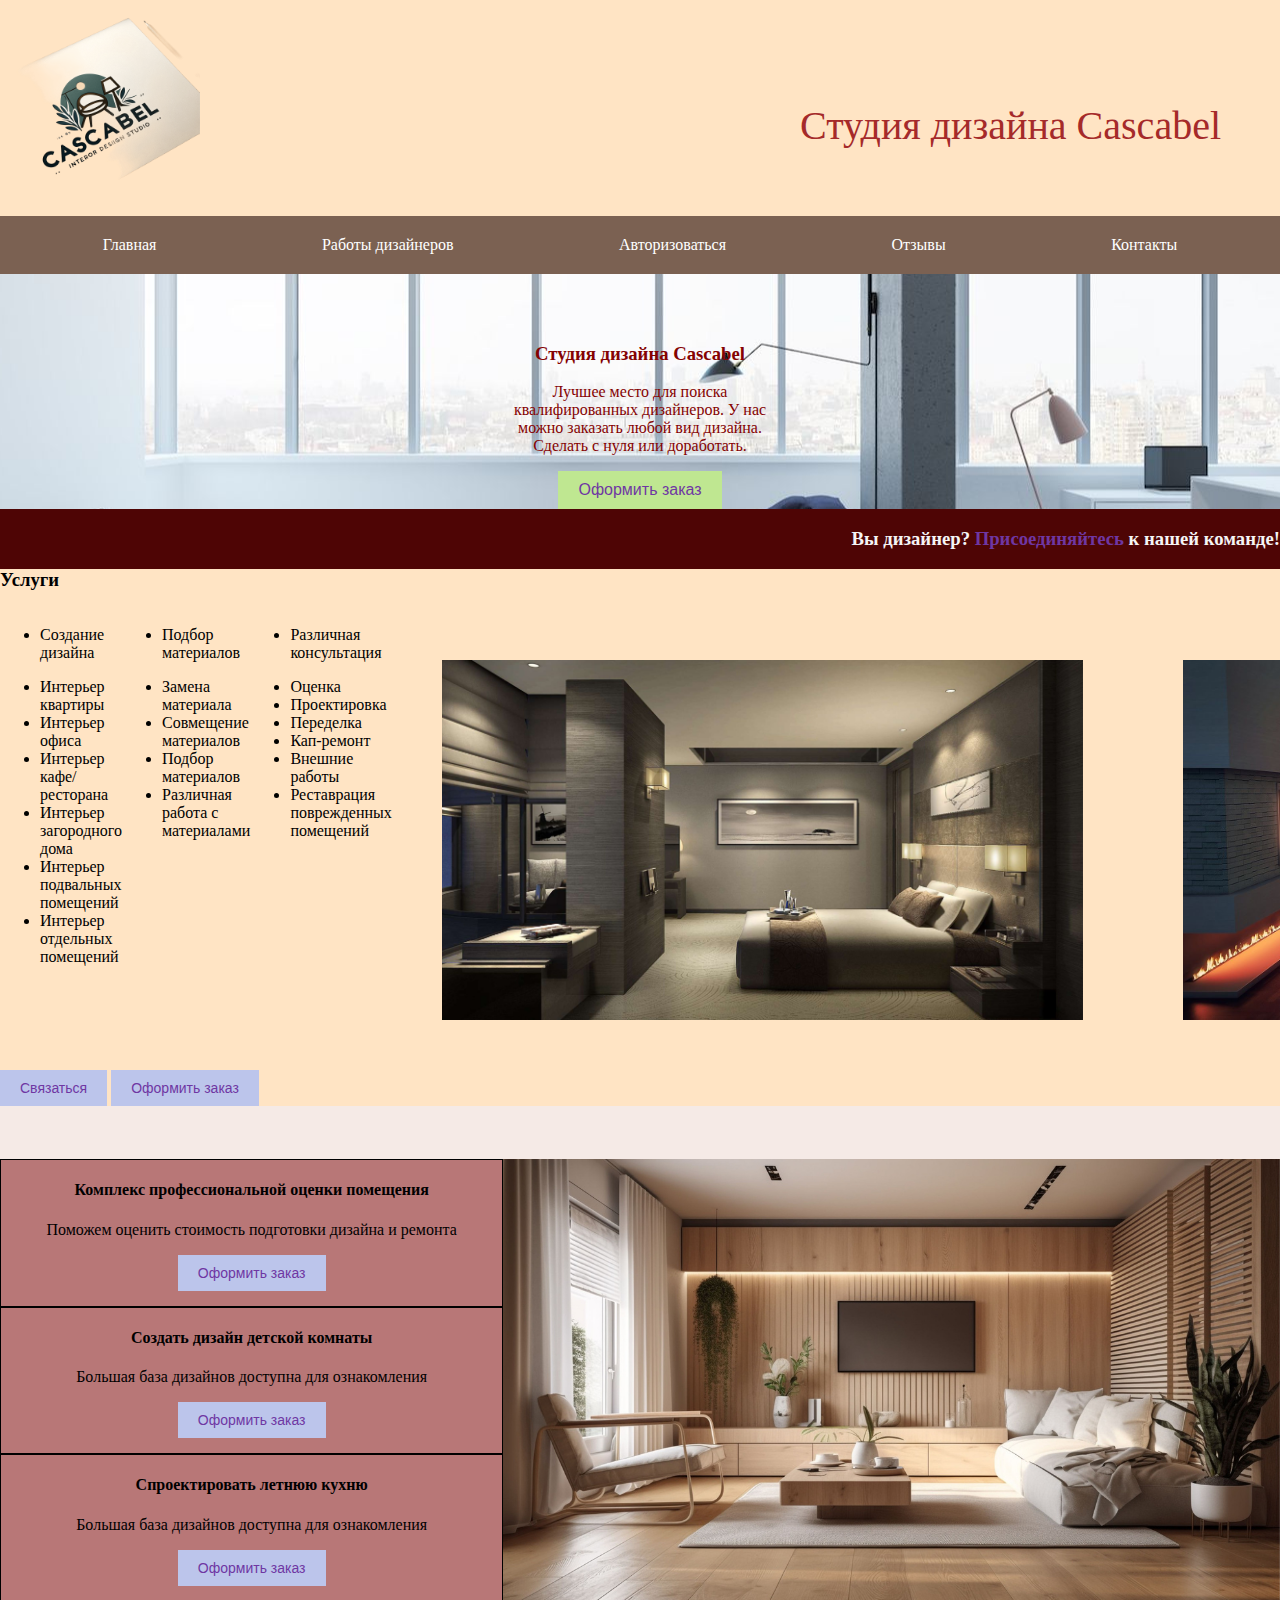
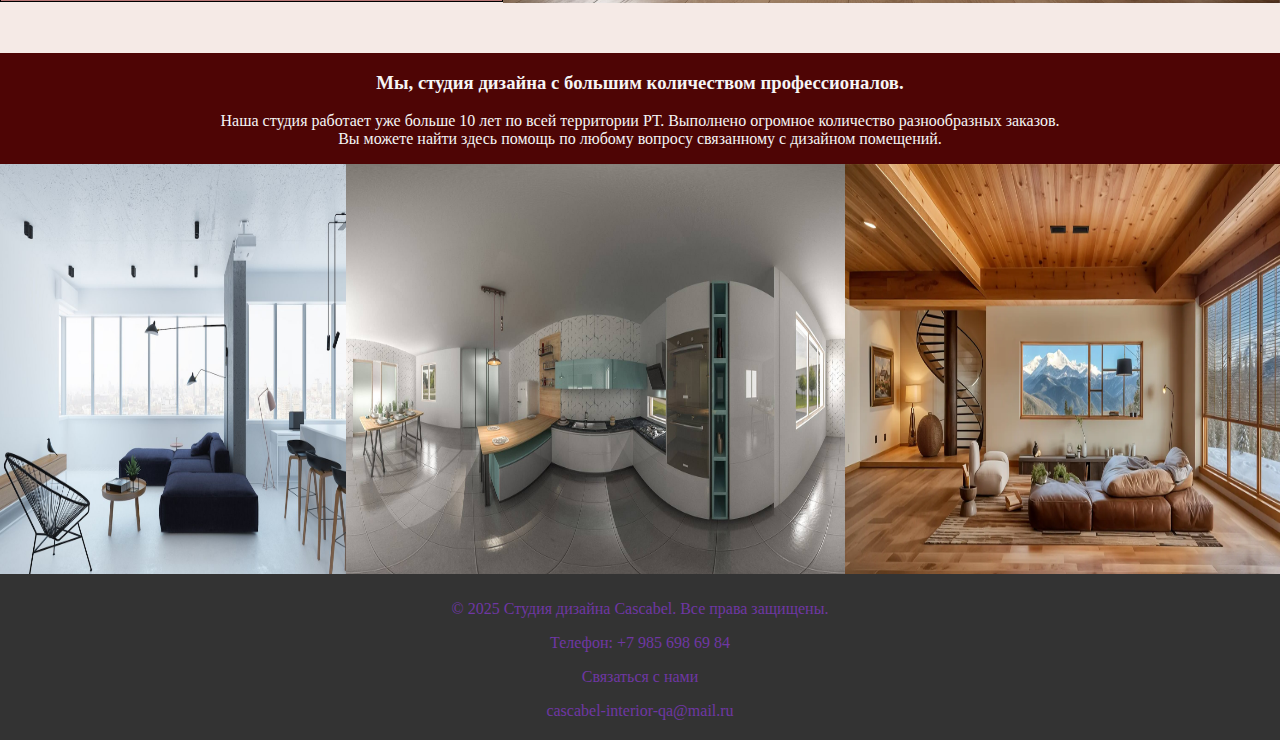
<file: index.html>
<!DOCTYPE html>
<html lang="en">
<head>
    <meta charset="UTF-8">
    <meta name="viewport" content="width=\, initial-scale=1.0">
    <link rel="stylesheet" href="css/main.css"> 
    <title>Студия дизайна Cascabel</title>
</head>
<body>
    <header>
        
    </header>

    <main class="main">
        
    </main>

    <footer>
        
    </footer>
    <script src="src/main-main.js" type="module"></script>
    
</body>
</html>
</file>
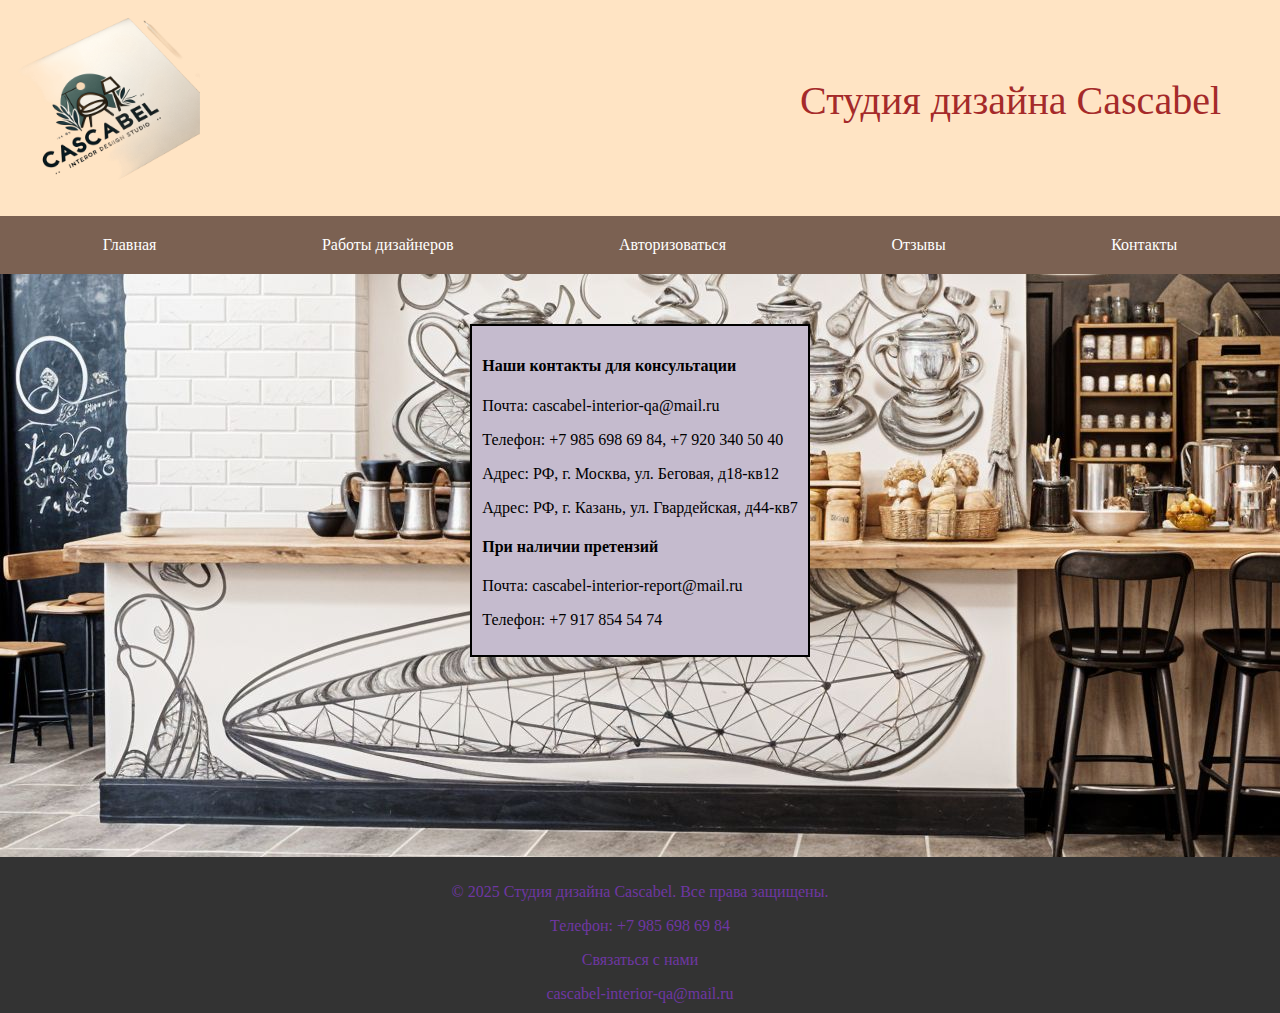
<file: feedback — copy.html>
<!DOCTYPE html>
<html lang="en">
<head>
    <meta charset="UTF-8">
    <meta name="viewport" content="width=\, initial-scale=1.0">
    <link rel="stylesheet" href="css/feedback.css"> 
    <title>Контакты</title>
</head>
<body>
    <header>
        <div class="container header_inner">
            <a class="logo" href="#">
                <img class="logo_img" src="/img/logo1.png" style="width: 200px" alt="">
                <p>Студия дизайна Cascabel</p>
            </a>

            <nav class="menu header_menu">                
                <ul class="menu_list header_menu_list">
                    <li class="menu_list_item">
                        <a class="menu_list_link" href="index.html">Главная</a>
                    </li>
                    <li class="menu_list_item">
                        <a class="menu_list_link" href="library.html">Работы дизайнеров</a>
                    </li>                   
                    <li class="menu_list_item">
                        <a class="menu_list_link" href="log-reg.html">Авторизоваться</a>
                    </li>
                    <li class="menu_list_item">
                        <a class="menu_list_link" href="review.html">Отзывы</a>
                    </li>
                    <li class="menu_list_item">
                        <a class="menu_list_link" href='#bottom'>Контакты</a>
                    </li>
                </ul>
            </nav>          
        </div>
    </header>
    <main class="main">
        <div class="contacts">
            <form class="form_contacts">
                <h4>Наши контакты для консультации</h4>
                <p>Почта: cascabel-interior-qa@mail.ru</p>
                <p>Телефон: +7 985 698 69 84, +7 920 340 50 40</p>
                <p>Адрес: РФ, г. Москва, ул. Беговая, д18-кв12</p>
                <p>Адрес: РФ, г. Казань, ул. Гвардейская, д44-кв7</p>

                <h4>При наличии претензий</h4>
                <p>Почта: cascabel-interior-report@mail.ru</p>
                <p>Телефон: +7 917 854 54 74</p>
            </form>
           
        </div>
    </main>
    <footer>
        <div class="footer_contacts">
            <p>&copy; 2025 Студия дизайна <a href="index.html">Cascabel</a>. Все права защищены.</p>
            <p><a name="bottom">Телефон: +7 985 698 69 84</a></p>
            <p><a class="feedback" href="feedback.html">Связаться с нами</a></p>
             <a class="email" href="cascabel-interior-qa@mail.ru">cascabel-interior-qa@mail.ru</a>           
         </div>
    </footer>
</body>
</html>
</file>
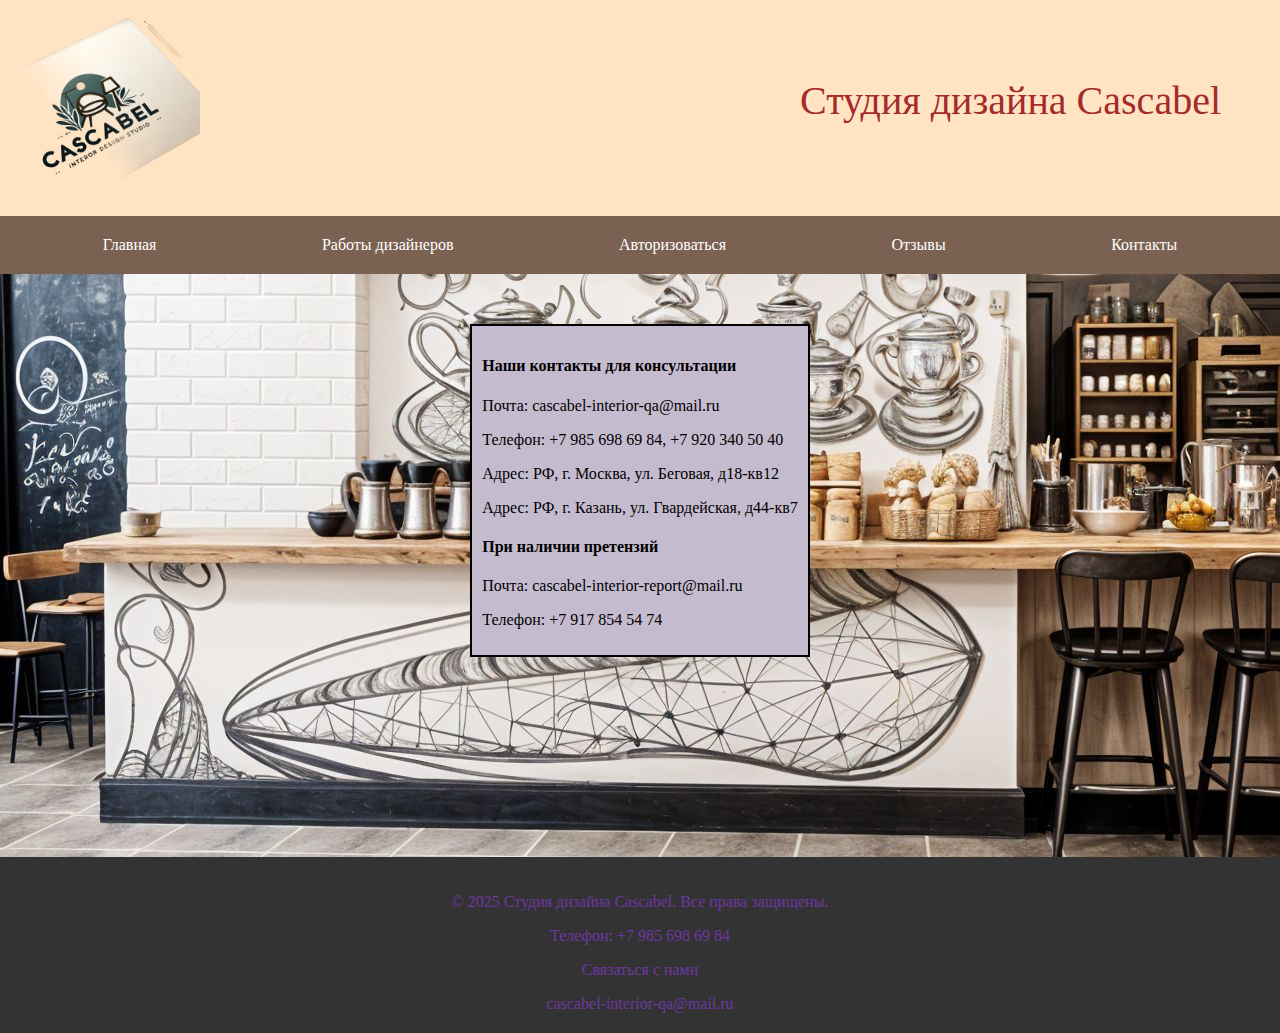
<file: feedback.html>
<!DOCTYPE html>
<html lang="en">
<head>
    <meta charset="UTF-8">
    <meta name="viewport" content="width=\, initial-scale=1.0">
    <link rel="stylesheet" href="css/feedback.css"> 
    <title>Контакты</title>
</head>
<body>
    <header>
        
    </header>
    <main class="main">
        
    </main>
    <footer>
        
    </footer>
    <script src="src/main-feedback.js" type="module"></script>
</body>
</html>
</file>
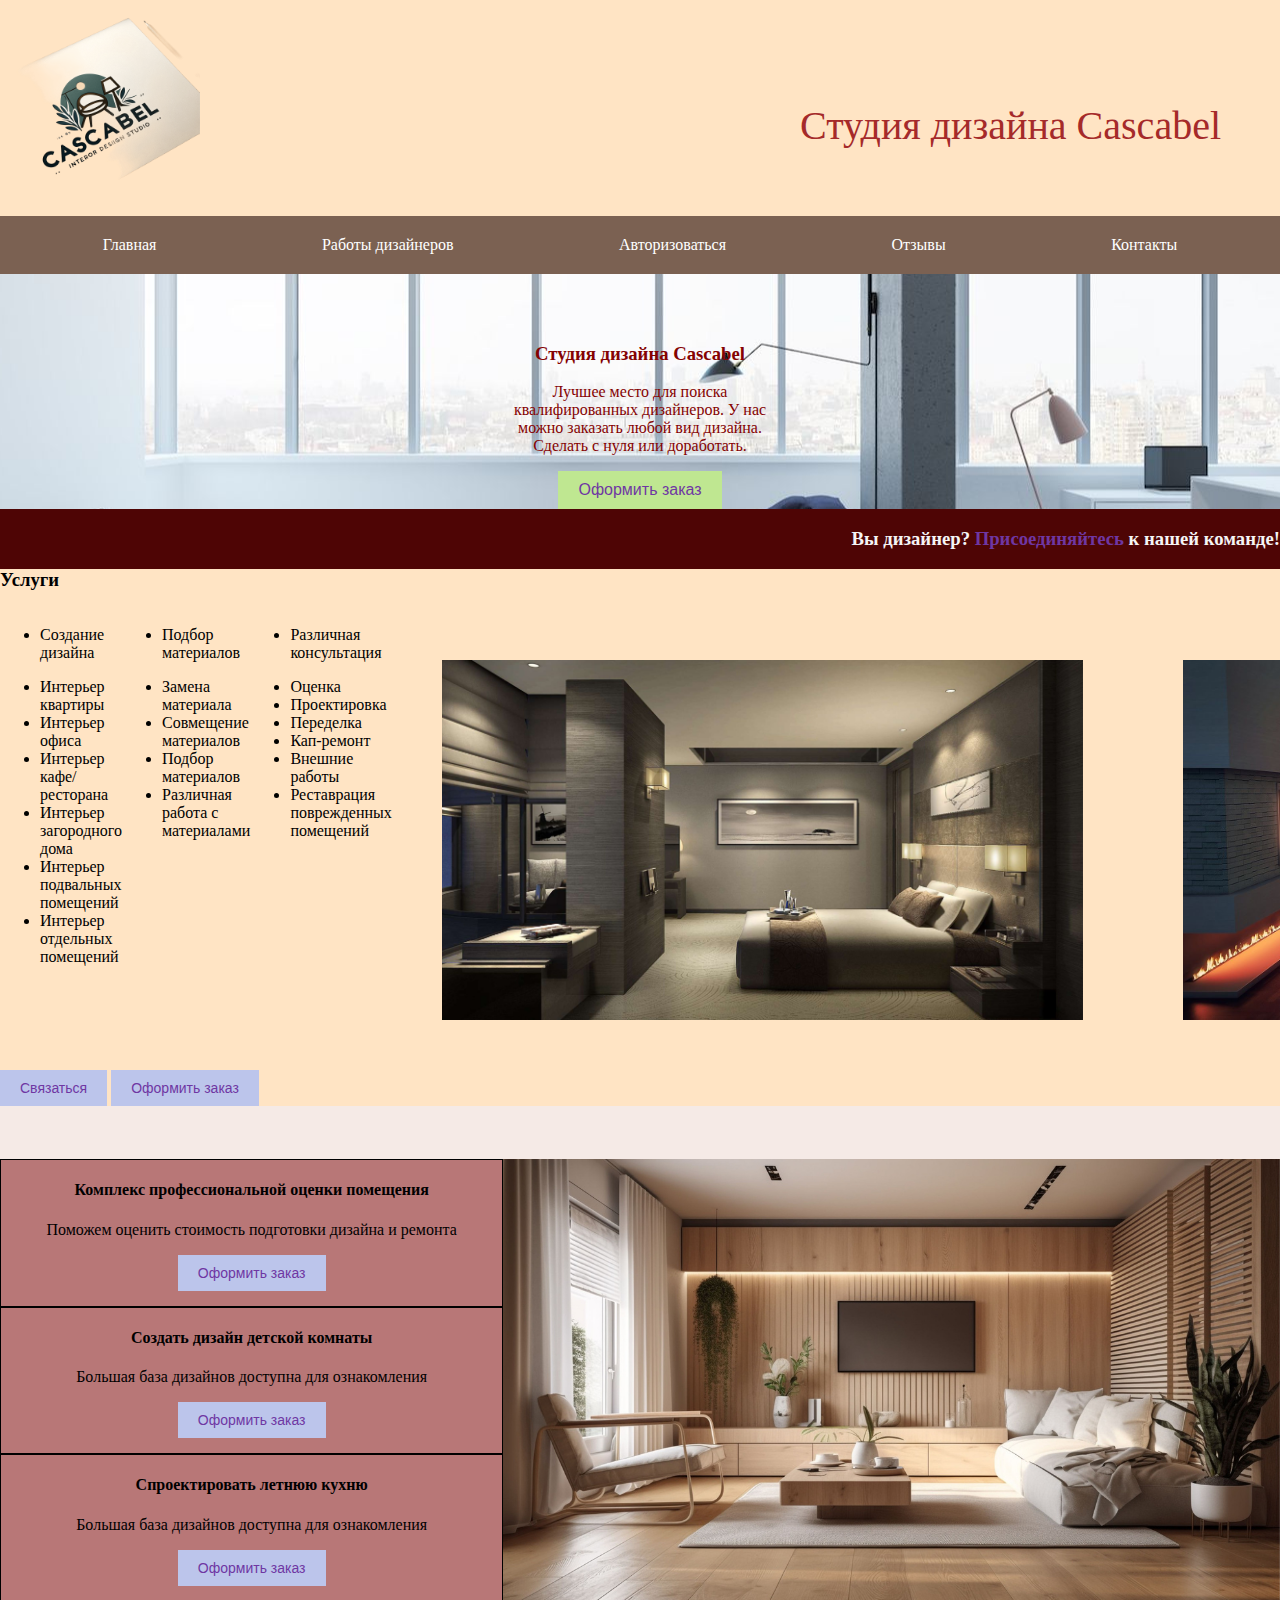
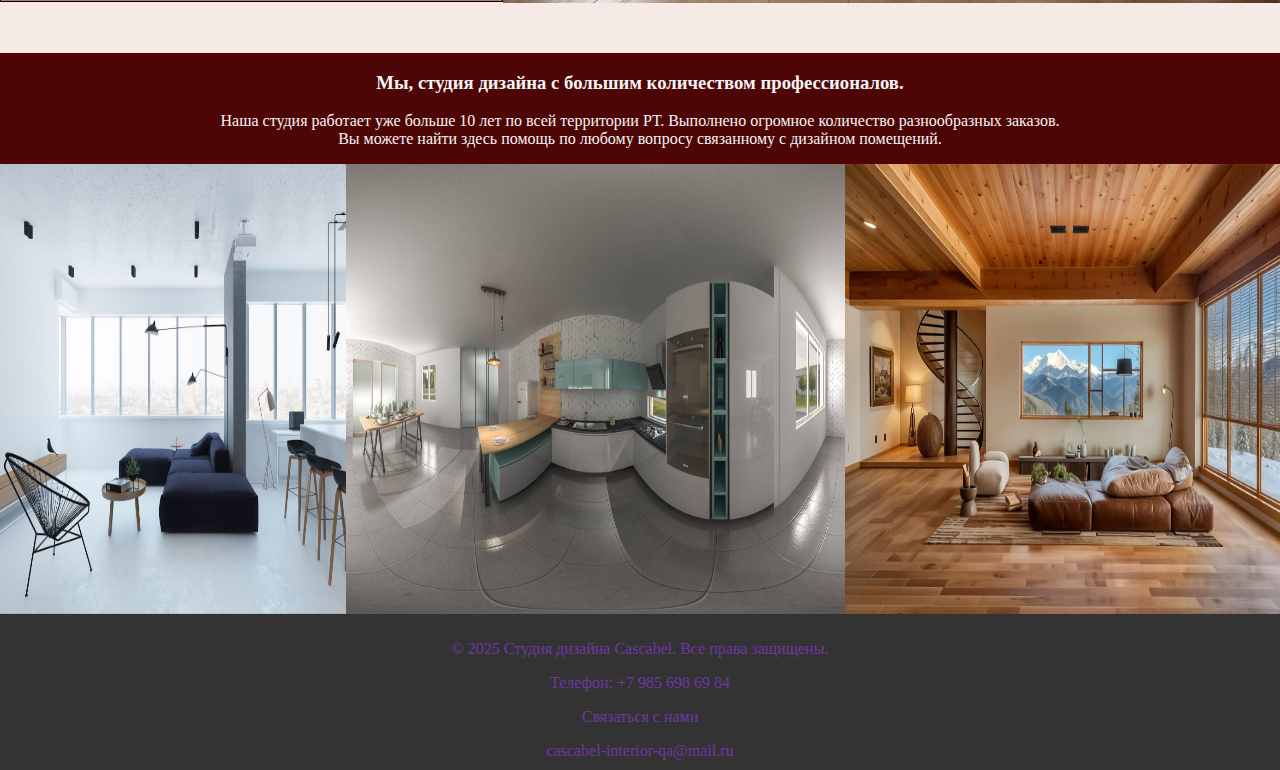
<file: index — copy.html>
<!DOCTYPE html>
<html lang="en">
<head>
    <meta charset="UTF-8">
    <meta name="viewport" content="width=\, initial-scale=1.0">
    <link rel="stylesheet" href="css/main.css"> 
    <title>Студия дизайна Cascabel</title>
</head>
<body>
    <header>
        <div class="container header_inner">
            <a class="logo" href="#">
                <img class="logo_img" src="/img/logo1.png" style="width: 200px" alt="">
                <p>Студия дизайна Cascabel</p>
            </a>

            <nav class="menu header_menu">                
                <ul class="menu_list header_menu_list">
                    <li class="menu_list_item">
                        <a class="menu_list_link" href="index.html">Главная</a>
                    </li>
                    <li class="menu_list_item">
                        <a class="menu_list_link" href="library.html">Работы дизайнеров</a>
                    </li>                   
                    <li class="menu_list_item">
                        <a class="menu_list_link" href="log-reg.html">Авторизоваться</a>
                    </li>
                    <li class="menu_list_item">
                        <a class="menu_list_link" href="review.html">Отзывы</a>
                    </li>
                    <li class="menu_list_item">
                        <a class="menu_list_link" href='#bottom'>Контакты</a>
                    </li>
                </ul>
            </nav>          
        </div>
    </header>

    <main class="main">
        <section class="top">

            <div class="top_container">
                <div class="top_content">
                    <h3 class="top_title "> Студия дизайна Cascabel</h3>
                    <p class="top_text section_text">Лучшее место для поиска квалифированных дизайнеров.
                        У нас можно заказать любой вид дизайна. Сделать с нуля или доработать. 
                    </p>

                    <button class="order_btn"><a href="order.html">Оформить заказ</a></button>
                </div>                
            </div>
            
        </section>
        <div class="reg-link"><h3>Вы дизайнер? <a href="log-reg.html">Присоединяйтесь</a> к нашей команде!</h3>
        </div>
       

        <section class="services">  
            <h3>Услуги</h3>          
            <div class="services-inner">
                

                <div class="services-dropdown">
                    <ul>
                        <li>Создание дизайна</li>
                    </ul>
                    <ul class="services-dropdown-content">
                        <li>Интерьер квартиры</li>
                        <li>Интерьер офиса</li>
                        <li>Интерьер кафе/ресторана</li>
                        <li>Интерьер загородного дома</li>
                        <li>Интерьер подвальных помещений</li>
                        <li>Интерьер отдельных помещений</li>                        
                    </ul>
                </div>

                <div class="services-dropdown">
                    <ul>
                        <li>Подбор материалов</li>
                    </ul>
                    <ul class="services-dropdown-content">
                        <li>Замена материала</li>
                        <li>Совмещение материалов</li>
                        <li>Подбор материалов</li>
                        <li>Различная работа с материалами</li>                      
                    </ul>
                </div>

                <div class="services-dropdown">
                    <ul>
                        <li>Различная консультация</li>
                    </ul>
                    <ul class="services-dropdown-content">
                        <li>Оценка</li>
                        <li>Проектировка</li>
                        <li>Переделка</li>
                        <li>Кап-ремонт</li>
                        <li>Внешние работы</li>
                        <li>Реставрация поврежденных помещений</li>                       
                    </ul>
                </div>
                <img class="bg_1"src="/img/mainp5.jpg" width="1800px" height="360px
                ">
                <img class="bg_1" src="/img/mainp4.jpg" width="1800px" height="360px">             
            </div>
            
            <button class="button"><a href="feedback.html">Связаться</a></button>                
                <button class="button"><a href="order.html">Оформить заказ</a></button>
        </section>       
<div><br><br><br></div>
        

<section class="requests">

            <h3>Популярные запросы</h3>
            <div class="container_requests">
                <section class="request_item_section">
                    <div class="request_item">
                        
                        <h4 class="stock_item_title">Комплекс профессиональной оценки помещения</h4>
                        <p class="stock_item_text">Поможем оценить стоимость подготовки дизайна и ремонта</p>
                        <button class="button"><a href="order.html">Оформить заказ</a></button>
                    </div>
    
                    <div class="request_item">
                        
                        <h4 class="stock_item_title">Создать дизайн детской комнаты</h4>
                        <p class="stock_item_text">Большая база дизайнов доступна для ознакомления</p>
                        <button class="button"><a href="order.html">Оформить заказ</a></button>
                    </div>
    
                    <div class="request_item">
                        
                        <h4 class="stock_item_title">Спроектировать летнюю кухню</h4>
                        <p class="stock_item_text">Большая база дизайнов доступна для ознакомления</p>
                        <button class="button"><a href="order.html">Оформить заказ</a></button>
                    </div>
                </section>
                 <img src="/img/mainp3.jpg" height="444px" width="1200px" alt="">              
            </div>
            
        </section>

  
        <section class="about_info">
            <div class="container about_inner">
                <div class="about_content">
                    <h3 class="about_title">
                        Мы, студия дизайна с большим количеством профессионалов.
                    </h3>
                    <p class="about_text section_text">
                        Наша студия работает уже больше 10 лет по всей территории РТ. Выполнено огромное количество разнообразных заказов.<br>
                        Вы можете найти здесь помощь по любому вопросу связанному с дизайном помещений.
                    </p>
                </div>                
            </div>
            <div class="list-img">
                <ul class="about_list">
                    <li class="about_item"><img class="about_item_picture" src="img/mainp2.jpg" alt=""></li>
                    <li class="about_item"><img class="about_item_picture" src="img/mainp1.jpg" alt=""></li>                                    
                    <li class="about_item"><img class="about_item_picture" src="img/log5.png" alt=""></li>
                </ul>
            </div>
        </section>
    </main>

    <footer>
        <div class="footer_contacts">
        <p>&copy; 2025 Студия дизайна <a href="index.html">Cascabel</a>. Все права защищены.</p>
        <p><a name="bottom">Телефон: +7 985 698 69 84</a></p>
        <p><a class="feedback" href="feedback.html">Связаться с нами</a></p>
         <a class="email" href="cascabel-interior-qa@mail.ru">cascabel-interior-qa@mail.ru</a>           
     </div>
    </footer>
    
</body>
</html>
</file>
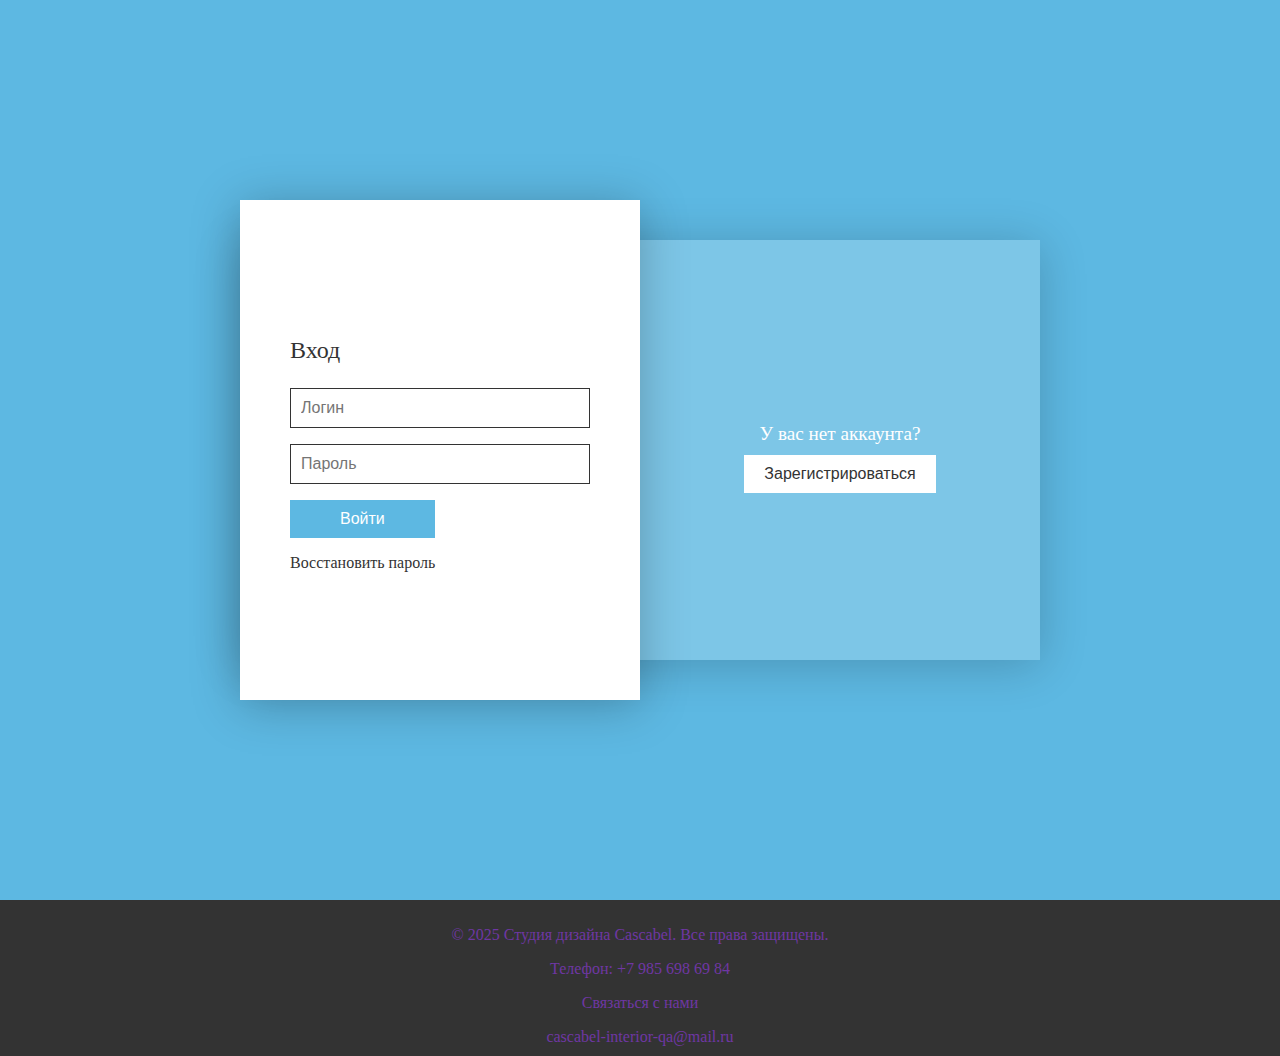
<file: log-reg — copy.html>
<!DOCTYPE html>
<html lang="en">
<head>
    <meta charset="UTF-8">
    <meta name="viewport" content="width=\, initial-scale=1.0">
    <link rel="stylesheet" href="css/log-reg.css"> 
    <script src="script.js" defer></script>
    <title>Авторизация</title>
</head>
<body>
    <main class="log-reg">
        <article class="container">
            <div class="block">
                <section class="block_item block-item">
                    <h2 class="block-item_title">У вас уже есть аккаунт?</h2>
                    <button class="block-item_btn signin-btn">Войти</button>
                </section>
                <section class="block_item block-item">
                    <h2 class="block-item_title">У вас нет аккаунта?</h2>
                    <button class="block-item_btn signup-btn">Зарегистрироваться</button>
                </section>
            </div>
            <div class="form-box">
                <form action="#" class="form form_signin">
                    <h3 class="form_title">Вход</h3>
                    <p>
                        <input type="text" class="form_input" placeholder="Логин">      
                    </p>
                    <p>
                        <input type="text" class="form_input" placeholder="Пароль">
                    </p>
                    <p>
                        <button class="form_btn">Войти</button>
                    </p>
                    <p>
                        <a href="#" class="form_forgot">Восстановить пароль</a>
                    </p>
                </form>

                <form action="#" class="form form_signup">
                    <h3 class="form_title">Регистрация</h3>
                    <p>
                        <input type="text" class="form_input" placeholder="Логин">      
                    </p>
                    <p>
                        <input type="email" class="form_input" placeholder="Email"> 
                    </p>
                    <p>
                        <input type="text" class="form_input" placeholder="Пароль">
                    </p>
                    <p>
                        <input type="text" class="form_input" placeholder="Подтвердите пароль">
                    </p>
                    <p>
                        <button class="form_btn form_btn_signup">Зарегистрироваться</button>
                    </p>
                    <p>
                        
                    </p>
                </form>
            </div>
        </article>
    </main>
    
    <footer>
        <div class="footer_contacts">
            <p>&copy; 2025 Студия дизайна <a href="index.html">Cascabel</a>. Все права защищены.</p>
            <p><a name="bottom">Телефон: +7 985 698 69 84</a></p>
            <p><a class="feedback" href="feedback.html">Связаться с нами</a></p>
             <a class="email" href="cascabel-interior-qa@mail.ru">cascabel-interior-qa@mail.ru</a>           
         </div>
    </footer>
</body>
</html>
</file>
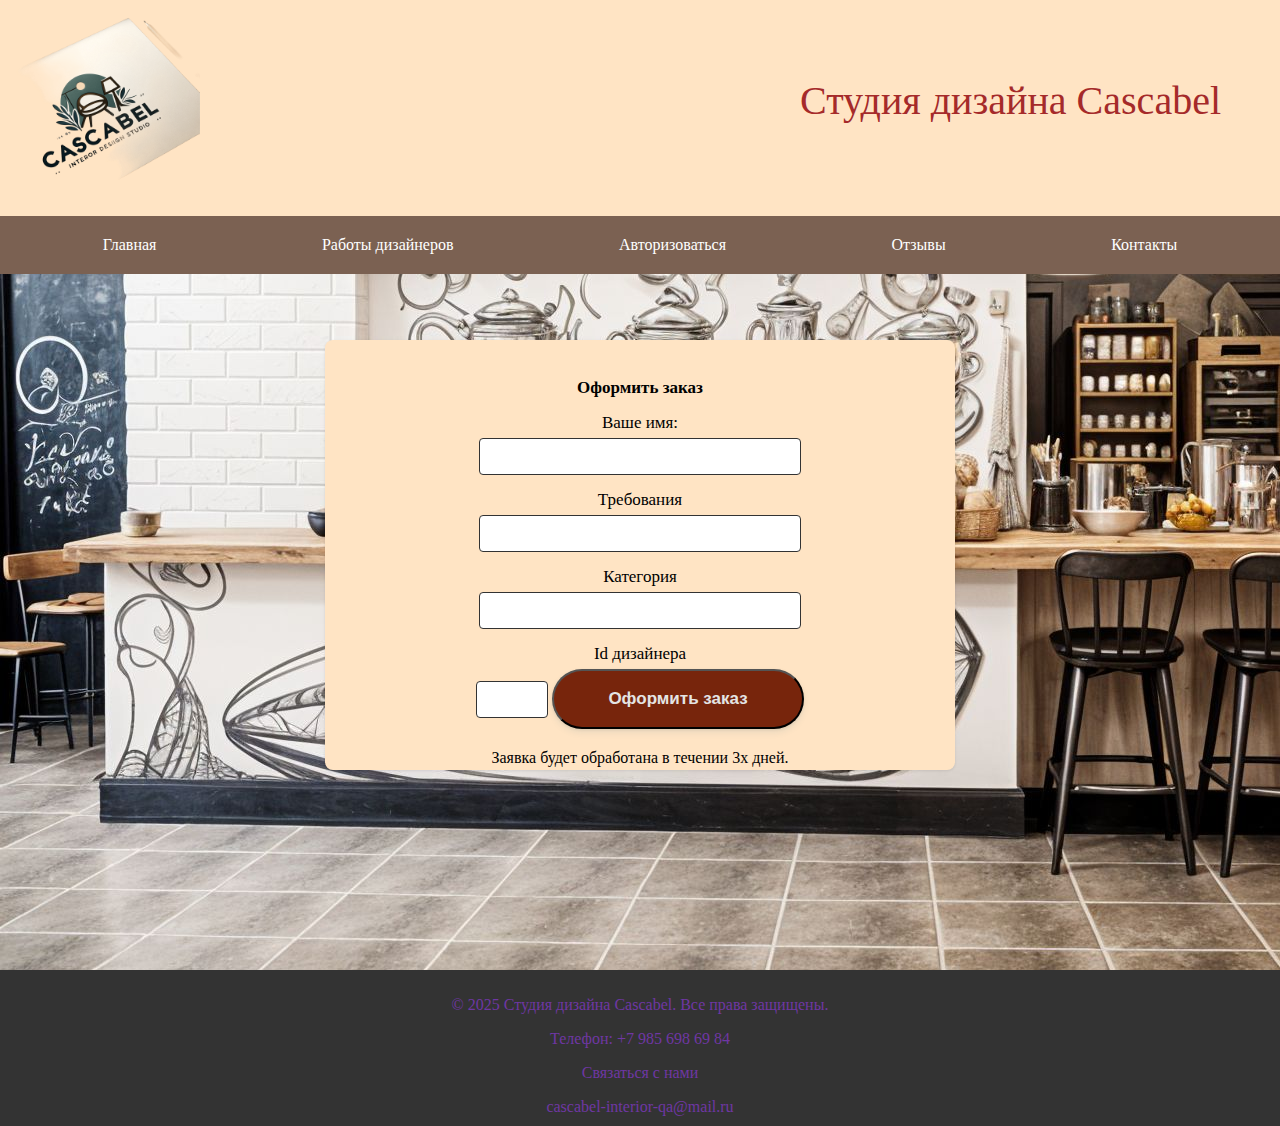
<file: order — copy.html>
<!DOCTYPE html>
<html lang="en">
<head>
    <meta charset="UTF-8">
    <meta name="viewport" content="width=\, initial-scale=1.0">
    <link rel="stylesheet" href="css/order.css"> 
    <title>Оформление заказа</title>
</head>
<body>
    <header>
        <div class="container header_inner">
            <a class="logo" href="#">
                <img class="logo_img" src="/img/logo1.png" style="width: 200px" alt="">
                <p>Студия дизайна Cascabel</p>
            </a>

            <nav class="menu header_menu">                
                <ul class="menu_list header_menu_list">
                    <li class="menu_list_item">
                        <a class="menu_list_link" href="index.html">Главная</a>
                    </li>
                    <li class="menu_list_item">
                        <a class="menu_list_link" href="library.html">Работы дизайнеров</a>
                    </li>                    
                    <li class="menu_list_item">
                        <a class="menu_list_link" href="log-reg.html">Авторизоваться</a>
                    </li>
                    <li class="menu_list_item">
                        <a class="menu_list_link" href="review.html">Отзывы</a>
                    </li>
                    <li class="menu_list_item">
                        <a class="menu_list_link" href='#bottom'>Контакты</a>
                    </li>
                </ul>
            </nav>          
        </div>
    </header>
    <main class="main">
        <div class="form-order">
            <h4>Оформить заказ</h4>
            <form id="commentForm">

                <label for="name">Ваше имя:</label>
                <input type="text" id="name" name="name" required>
                <label for="request">Требования</label>
                <input type="text" id="request" name="request" required>
                <label for="work-type">Категория</label>
                <input type="text" id="work-type" name="work-type" required>
                <label for="designerID">Id дизайнера</label>
                <input type="text" id="designerID" name="designerID" required>

                <button type="submit">Оформить заказ</button>

                <p>Заявка будет обработана в течении 3х дней.</p>
            </form>
        </div>
    </main>
    <footer>
        <div class="footer_contacts">
            <p>&copy; 2025 Студия дизайна <a href="index.html">Cascabel</a>. Все права защищены.</p>
            <p><a name="bottom">Телефон: +7 985 698 69 84</a></p>
            <p><a class="feedback" href="feedback.html">Связаться с нами</a></p>
             <a class="email" href="cascabel-interior-qa@mail.ru">cascabel-interior-qa@mail.ru</a>           
         </div>
    </footer>
</body>
</html>
</file>
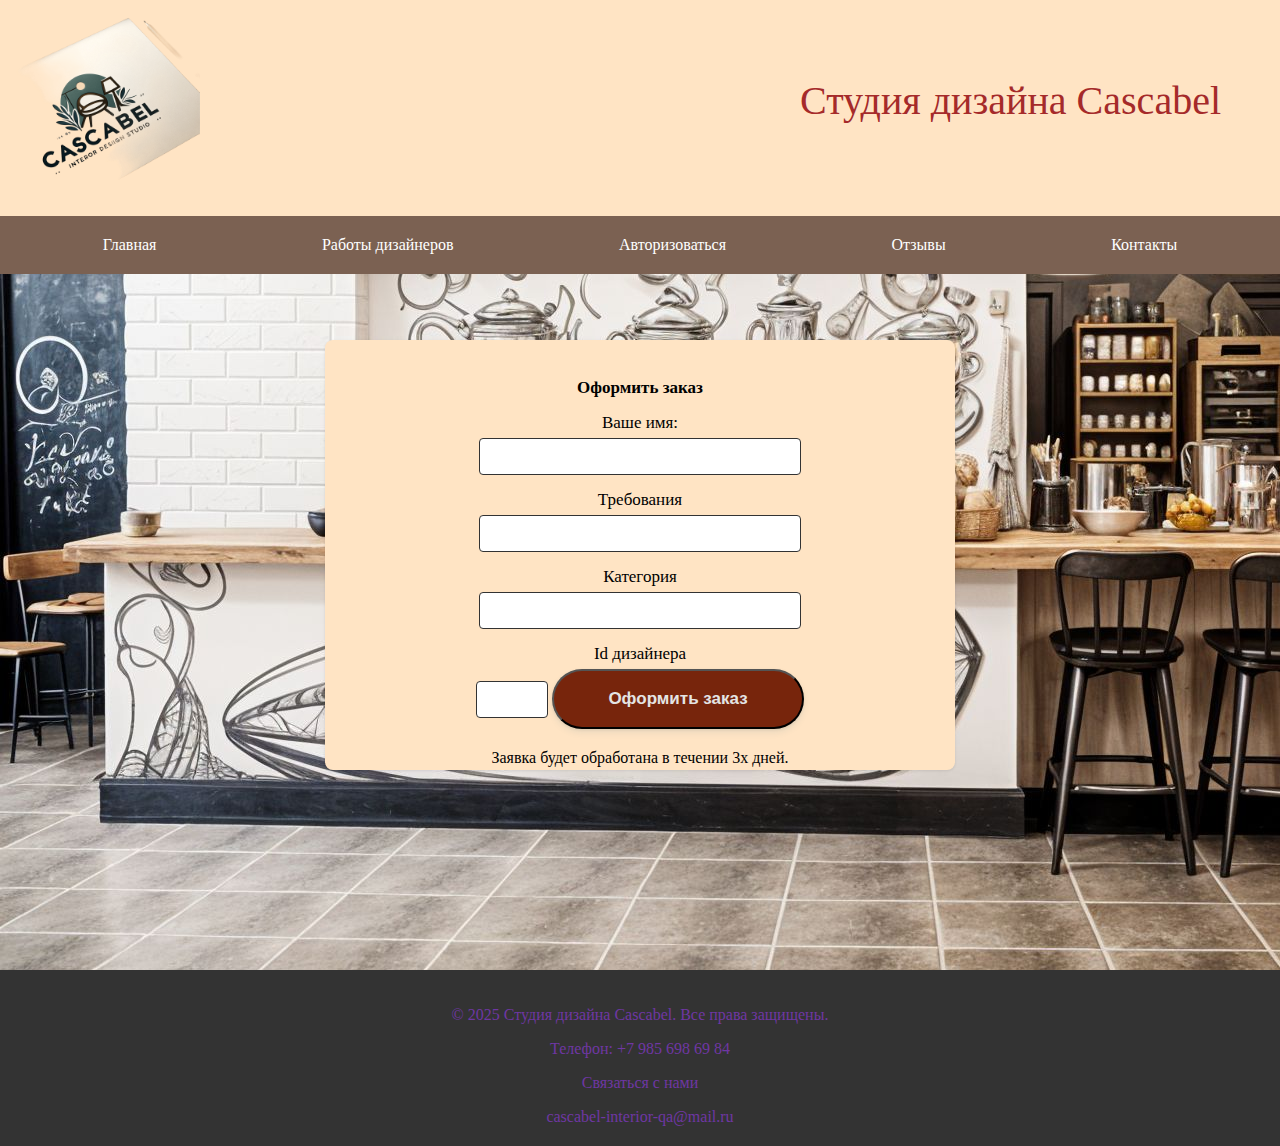
<file: order.html>
<!DOCTYPE html>
<html lang="en">
<head>
    <meta charset="UTF-8">
    <meta name="viewport" content="width=\, initial-scale=1.0">
    <link rel="stylesheet" href="css/order.css"> 
    <title>Оформление заказа</title>
</head>
<body>
    <header>
     
    </header>
    <main class="main">
      
    </main>
    <footer>
        
    </footer>
    <script src="src/main-order.js" type="module"></script>
</body>
</html>
</file>
<file: css/main.css>
body{
    padding: 0;
    margin: 0;
    box-sizing: border-box;
    background: rgb(245, 234, 230);
    
    
}
header{
    padding: 0;
    margin: 0;
    background-color: bisque;
}
.logo{
    display: flex;
    background-color: bisque;
    text-align: center;
    text-decoration: none; 
   padding-bottom: -100px;
}
.logo p{
    display: flex;
    justify-content: center;
    margin-left: 600px;
    size: 40px;
    color: brown;
    text-decoration: none;
    text-decoration-line: none;
    text-decoration-style:unset;
    text-decoration-thickness:unset;
    font-size: 40px;
    text-align: center;
    align-items: center;
     
}
.logo p:hover{
color: rgb(87, 3, 3);
}
.menu_list {
    display: flex;
    gap: 50px;
    list-style-type: none;
    
}
.header_menu{
    margin-top: -50px;
}

.menu_list_link{
    text-decoration: none;
    color: white;
    
    
}
.menu_list_link:hover{
    color: rgb(82, 11, 11);
}

.header_menu_list {
    min-width: 153px;
    background-color: #7B6152;
    color: #fff8f3;
    flex-direction: row;
    justify-content: space-around;
    gap: 20px 0;
  padding: 20px 20px;
    right: 0;
    top: -200%;   
}



.top{
    display: flex;
    flex-direction: column;
    justify-content: center;
    text-align: center;
    padding: 0 500px;
    background-color: darkslateblue;
    margin-top: -16px;
    margin-bottom: 50px;
    background: url(/img/mainp2.jpg) 50%;
}
.top_container{
    margin-top: 50px;
    display: flex;
    flex-direction: column;
    justify-content: center;
    
    text-align: center;
    color: rgb(133, 2, 2);
}
.order_btn{
    border: none;
    cursor: pointer;
    font-size: 16px;
    background-color: rgb(191, 231, 145);
    color: #fff;
    padding: 10px 20px;
}
.button{
    border: none;
    cursor: pointer;
    font-size: 14px;
    background-color: rgb(188, 197, 235);
    color: #fff;
    padding: 10px 20px;
}
.reg-link{
    display: flex;
    justify-content: end;
    margin-bottom: 100px;
    background-color: rgb(78, 5, 5);
    color: whitesmoke;
    margin-top: -50px;
}
.services-inner{
    display: flex;
    flex-direction: row;
    
    width: 33%;
    background-color: bisque;
}
img{
    padding-bottom: 50px;
}
.bg_1{
    padding: 50px;
}
.services{
    background-color: bisque;
    margin-top: -100px;
}
.request_item_section{
    width: 800px;
    padding-bottom: 50px;
}
.container_requests{
display: flex;
justify-content: center;
text-align: center;
margin-top: -60px;

}
.about_inner{
    display: flex;
    justify-content: center;
    text-align: center;
    background-color: rgb(78, 5, 5);
    color: whitesmoke;
}
.request_item{
    background-color: rgb(184, 119, 119); 
    border: solid 1px;
    padding-bottom: 15px;
}
.about_list{
    display: flex;
    flex-direction: row;
    justify-content:space-between;
    padding: 0 0;
    margin: 0 0;
   
}
.about_item{
    list-style-type: none;
    display: flex;
    flex-direction: row;
    justify-content:space-evenly;
}
.about_item_picture{
    width: 100%;
    height: 450px;
    
    
}

footer {
    padding-top: 40px;
    padding-bottom: 35px;
    background-color: white;
    display: flex;
    flex-direction: column;
    background-color: #333;
    color: #6f37a3;
 text-align: center;
    padding: 10px 0;
     width: 100%;
      bottom: 0;
     position:relative;
     text-decoration: none;
     margin-top: -50px;
}
.footer p a, a{
    text-decoration: none;
    color: #6f37a3;

}
.footer p a,a:hover{
    text-decoration: none;
    color:white;
    
}
</file>
<file: css/feedback.css>
body{
    padding: 0;
    margin: 0;
    box-sizing: border-box;
    background: rgb(245, 234, 230);
    background: url(/img/reg1.jpg);
    
}
header{
    padding: 0;
    margin: 0;
    background-color: bisque;
}
.logo{
    display: flex;
    background-color: bisque;
    text-align: center;
    text-decoration: none; 
}
.logo p{
    display: flex;
    justify-content: center;
    margin-left: 600px;
    size: 40px;
    color: brown;
    text-decoration: none;
    text-decoration-line: none;
    text-decoration-style:unset;
    text-decoration-thickness:unset;
    font-size: 40px;
    text-align: center;
    align-items: center;
     
}
.logo p:hover{
color: rgb(87, 3, 3);
}
.menu_list {
    display: flex;
    gap: 50px;
    list-style-type: none;
    
}


.menu_list_link{
    text-decoration: none;
    color: white;
    
    
}
.menu_list_link:hover{
    color: rgb(82, 11, 11);
}

.header_menu_list {
    min-width: 153px;
    background-color: #7B6152;
    color: #fff8f3;
    flex-direction: row;
    justify-content: space-around;
    gap: 20px 0;
  padding: 20px 20px;
    right: 0;
    top: -200%;   
}
main{
    margin-bottom: 200px;
    margin-top: 50px;
    
    
    
}
.contacts{
    margin: 10px 10px;
    display: flex;
    justify-content: center;
}
.form_contacts{
    border: solid 2px;
    padding: 10px;
background-color: #c5bbce;

}


footer {
    padding-top: 40px;
    padding-bottom: 35px;
    background-color: white;
    display: flex;
    flex-direction: column;
    background-color: #333;
    color: #6f37a3;
 text-align: center;
    padding: 10px 0;
     width: 100%;
      bottom: 0;
     position:relative;
     text-decoration: none;
}
.footer p a, a{
    text-decoration: none;
    color: #6f37a3;

}
.footer p a,a:hover{
    text-decoration: none;
    color:white;
    
}
</file>
<file: css/log-reg.css>
*{
    box-sizing: border-box;
}
body{
    margin: 0;
    
}
.log-reg{
    min-height: 100vh;
    display: flex;
    justify-content: center;
    align-items: center;
    background-color: rgb(93, 184, 226);
    transition: 0.5s;
}
.log-reg.active{
    background-color:#f43648;
}
.container{
    width: 800px;
    height: 500px;
    padding: 40px 0;
    position: relative;
    

}
.block{
    height: 100%;
    background-color: rgb(255,255,255, 0.2);
    box-shadow: 0 5px 45px rgba(0, 0, 0, 0.2);
    display: flex;
    align-items: center;

}
.block_item{
    width: 50%;
}
.block-item{
text-align: center;
}
.block-item_title{
    font-size: 1.2rem;
    font-weight: 500;
    color: white;
    margin-bottom: 10px;
}
.block-item_btn{
    border: none;
    cursor: pointer;
    padding: 10px 20px;
    background-color: #fff;
    color: #333;
    font-size: 16px;
    font-weight: 500;

}
.form-box{
    background-color: #fff;
    height: 100%;
    width: 50%;
    box-shadow: 0 5px 45px rgba(0, 0, 0, 0.25);

    position: absolute;
    top: 0;
    left: 0;
    z-index: 1000;
    transition: 0.5s ease-in-out;

    display: flex;
    align-items: center;
    overflow: hidden;
}
.form-box.active {
left: 50%;
}
.form{
width: 100%;
padding: 50px;
font-size: 16px;

position: absolute;
transition: 0.5s;

}
.form_signin{
    left: 0;
    transition-delay: 0.25s;
}
.form_signup{
    left: 100%;
    transition-delay: 0s;
}
.form-box.active .form_signin{
    left: -100%;
    transition-delay: 0s;
}
.form-box.active .form_signup{
    left: 0;
    transition-delay: 0.25s;
}
.form_title{
    font-size: 1.5rem;
    font-weight: 500;
    color: #333;

}
.form_input{
    width: 100%;
    padding: 10px;
    border: solid 1px #333;
    font-size: inherit;
}
.form_btn{
    border: none;
    cursor: pointer;
    font-size: inherit;
    background-color: rgb(93, 184, 226);
    color: #fff;
    padding: 10px 50px;
}
.form_btn_signup{
    background-color: #f43648;
}
.form_forgot{
    color: #333;
}
footer {
    padding-top: 40px;
    padding-bottom: 35px;
    background-color: white;
    display: flex;
    flex-direction: column;
    background-color: #333;
    color: #6f37a3;
    text-align: center;
    padding: 10px 0;
    width: 100%;
    bottom: 0;
    position:relative;
    text-decoration: none;
     
}
.footer p a, a{
    text-decoration: none;
    color: #6f37a3;
    font-size: 16px;

}
.footer p a,a:hover{
    text-decoration: none;
    color:white;
    font-size: 16px;
    
}

@media(max-width: 992px){
    .container{
        max-width: 400px;
        height: 650px;
        padding: 0;
        margin: 0 20px;
    }
    .block{
        display: flex;
        flex-direction: column;
        justify-content: space-between;
    }
    .block-item{
        width: 100%;
        padding: 30px 0;
    }
    .form-box{
        width: 100%;
        height: 500px;
        box-shadow: none;

        top: 0;
    }
    .form-box.active{
        top: 150px;
        left: 0;
    }
}
</file>
<file: css/order.css>
body{
    padding: 0;
    margin: 0;
    box-sizing: border-box;
    background: rgb(245, 234, 230);
    background: url(/img/reg1.jpg);
}
header{
    padding: 0;
    margin: 0;
    background-color: bisque;
}
.logo{
    display: flex;
    background-color: bisque;
    text-align: center;
    text-decoration: none; 
}
.logo p{
    display: flex;
    justify-content: center;
    margin-left: 600px;
    size: 40px;
    color: brown;
    text-decoration: none;
    text-decoration-line: none;
    text-decoration-style:unset;
    text-decoration-thickness:unset;
    font-size: 40px;
    text-align: center;
    align-items: center;
     
}
.logo p:hover{
color: rgb(87, 3, 3);
}
.menu_list {
    display: flex;
    gap: 50px;
    list-style-type: none;
    
}


.menu_list_link{
    text-decoration: none;
    color: white;
    
    
}
.menu_list_link:hover{
    color: rgb(82, 11, 11);
}

.header_menu_list {
    min-width: 153px;
    background-color: #7B6152;
    color: #fff8f3;
    flex-direction: row;
    justify-content: space-around;
    gap: 20px 0;
  padding: 20px 20px;
    right: 0;
    top: -200%;   
}
main{
    display: flex;
    justify-content: center;
    
}
.form-order {    
    padding: 15px;
    background-color: bisque;
    border-radius: 8px;
    box-shadow: 0 1px 3px rgba(0, 0, 0, 0.1);
    width: 600px;
    height: 400px;
    margin-top: 50px;
    text-align: center;
    margin-bottom: 200px;
    
}

.form-order h4 {
    margin-bottom: 15px;
    font-size: 17px;
}

.form-order label {
    display: block;
    margin-bottom: 5px;
    font-size: 17px;
}

.form-order input,
.form-order textarea {
    width: 50%;
    padding: 10px;
    margin-bottom: 15px;
    border: 1px solid #333;
    border-radius: 4px;
}
#designerID{
    width: 50px;
}
.form-order button {
    padding: 18px 54px;
    background-color: #77250c;
    font-size: 17px;
    font-weight: 600;
    border-radius: 50px;
    color: #e4e4e4;
    box-shadow: 0 4px 6px rgba(65, 132, 144, 0.1), 0 1px 3px rgba(0, 0, 0, 0.08);
    cursor: pointer;
    transition: background-color 0.2s, box-shadow 0.2s;
}

.form-order button:hover {
    background-color: #47013e; 
}

footer {
    padding-top: 40px;
    padding-bottom: 35px;
    background-color: white;
    display: flex;
    flex-direction: column;
    background-color: #333;
    color: #6f37a3;
 text-align: center;
    padding: 10px 0;
     width: 100%;
      bottom: 0;
     position:relative;
     text-decoration: none;
}
.footer p a, a{
    text-decoration: none;
    color: #6f37a3;

}
.footer p a,a:hover{
    text-decoration: none;
    color:white;
    
}
</file>
